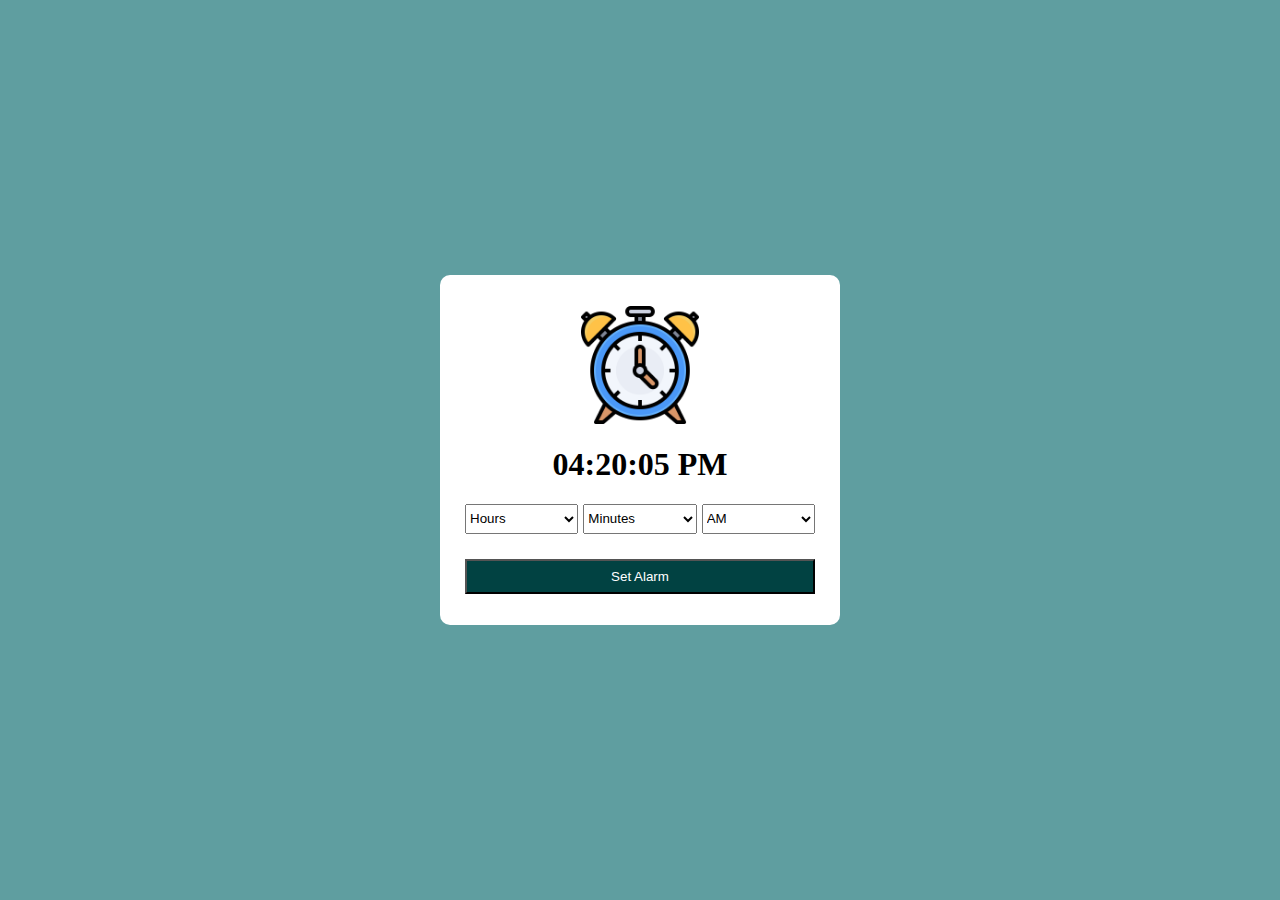
<file: alarm/index.html>
<!DOCTYPE html>
<html>
  <head>
    <title>Alarm</title>
    <meta charset="UTF-8" />
    <meta name="viewport" content="width=device-width, initial-scale=1.0" />
    <link
      rel="stylesheet"
      href="https://cdnjs.cloudflare.com/ajax/libs/font-awesome/6.1.1/css/all.min.css"
      integrity="sha512-KfkfwYDsLkIlwQp6LFnl8zNdLGxu9YAA1QvwINks4PhcElQSvqcyVLLD9aMhXd13uQjoXtEKNosOWaZqXgel0g=="
      crossorigin="anonymous"
      referrerpolicy="no-referrer"
    />
    <link rel="stylesheet" href="css/style.css" />
  </head>
  <body>
    <div class="wrapper">
      <img src="images/clock.svg" />

      <h1 id="current_time">04:20:05 PM</h1>
      <div class="content">
        <div class="column">
          <select id="hours">
            <option value="hours">Hour</option>
          </select>
        </div>
        <div class="column">
          <select id="minutes">
            <option value="minutes">Minutes</option>
          </select>
        </div>

        <div class="column">
          <select>
            <option value="am">AM</option>
            <option value="pm">PM</option>
          </select>
        </div>
      </div>
      <button id="set-alarm">Set Alarm</button>
    </div>
    <script src="js/script.js"></script>
  </body>
</html>
</file>
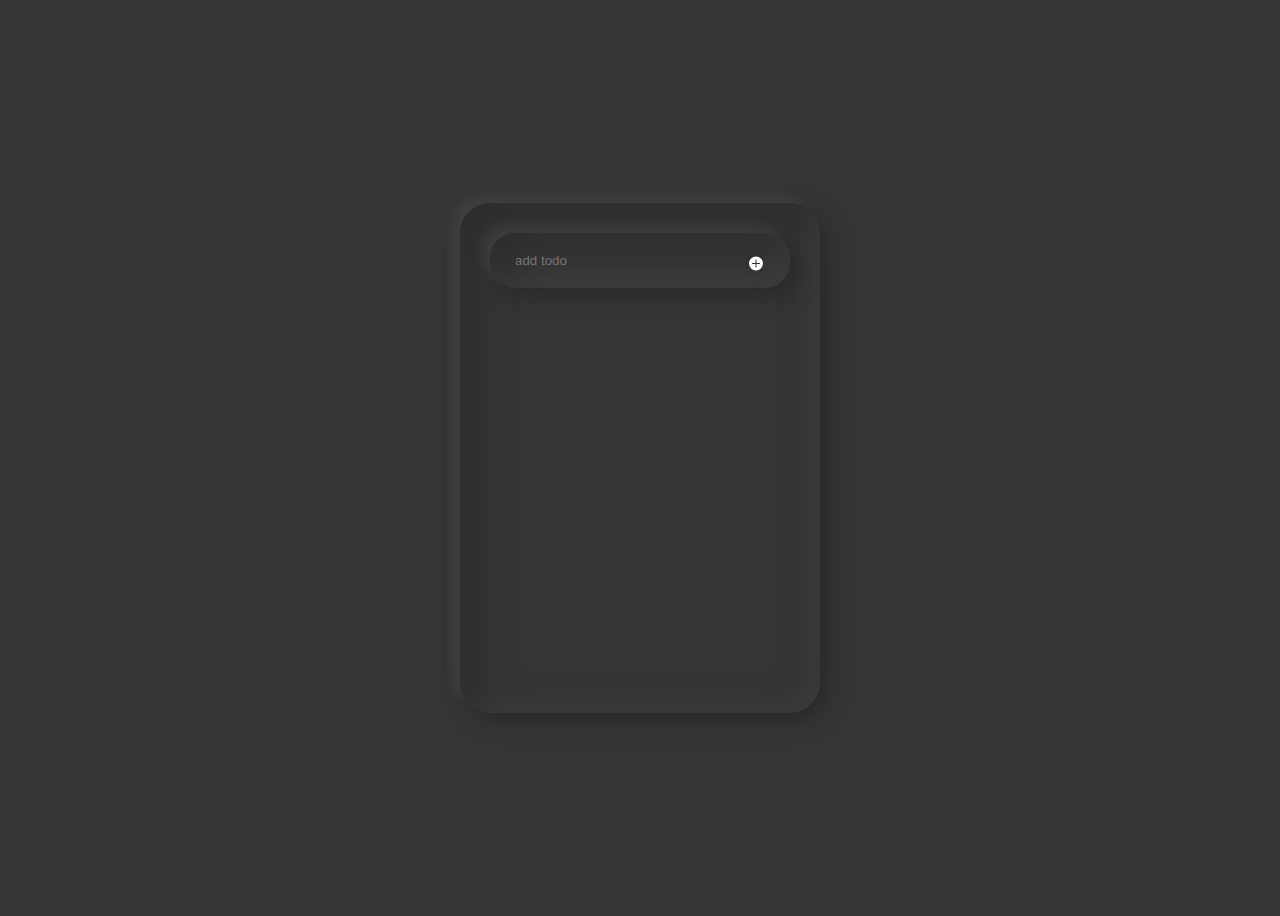
<file: crud_todo/index.html>
<!DOCTYPE html>
<html lang="en">
  <head>
    <meta charset="UTF-8" />
    <meta http-equiv="X-UA-Compatible" content="IE=edge" />
    <meta name="viewport" content="width=device-width, initial-scale=1.0" />
    <title>Todo List</title>
    <link rel="stylesheet" href="css/style.css" />
  </head>
  <body>
    <div class="container">
      <div class="input-container">
        <input type="text" placeholder="add todo" />
        <button class="add">
          <img src="images/add-filled.svg" alt="add button icon" />
        </button>
      </div>
      <ul class="ingredients_list"></ul>
    </div>
    <div class="error">Your request has been successful</div>

    <script src="js/CRUD_todo.js"></script>
  </body>
</html>
</file>
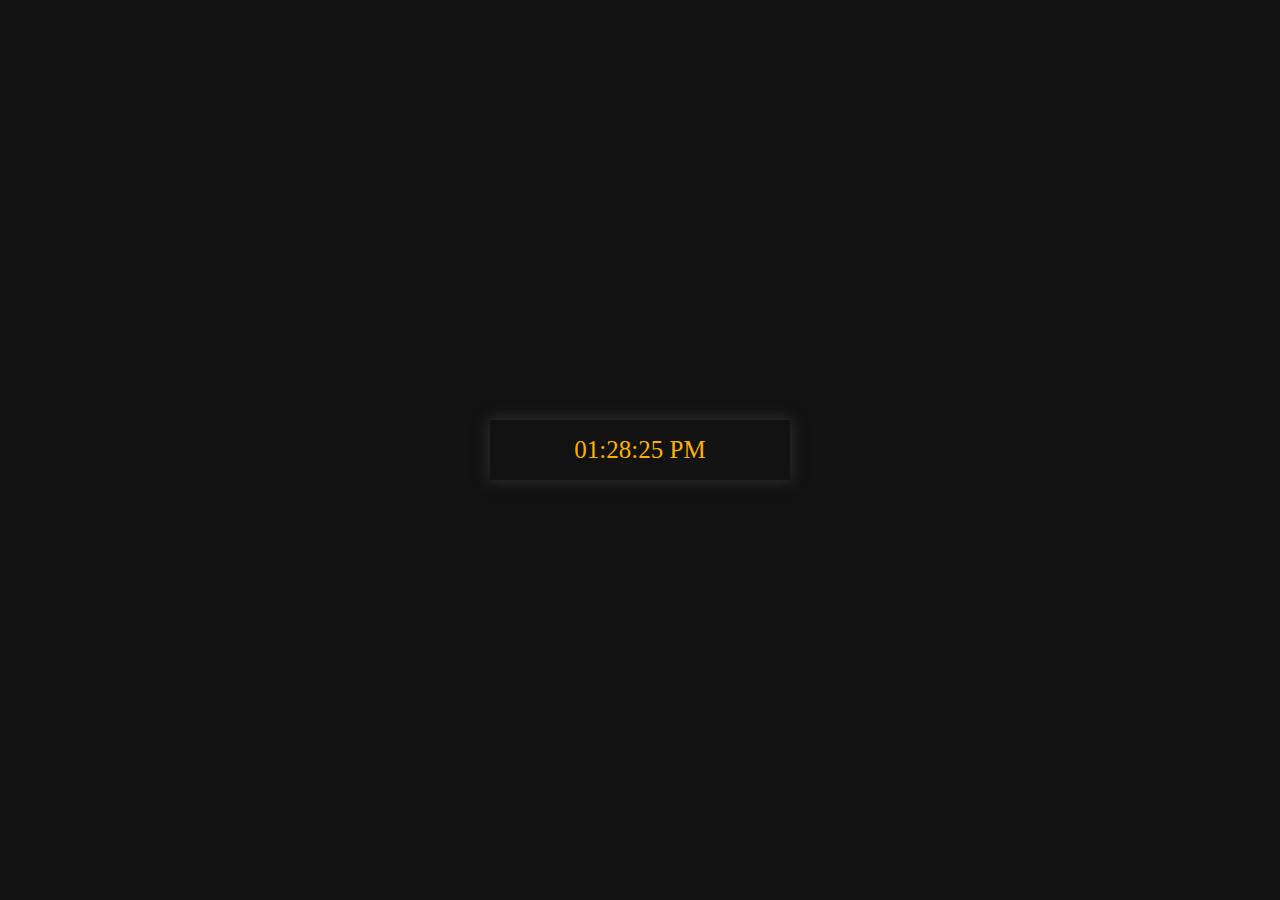
<file: digital_clock/index.html>
<!DOCTYPE html>
<html>
  <head>
    <title>Alarm</title>
    <meta charset="UTF-8" />
    <meta name="viewport" content="width=device-width, initial-scale=1.0" />
    <link
      rel="stylesheet"
      href="https://cdnjs.cloudflare.com/ajax/libs/font-awesome/6.1.1/css/all.min.css"
      integrity="sha512-KfkfwYDsLkIlwQp6LFnl8zNdLGxu9YAA1QvwINks4PhcElQSvqcyVLLD9aMhXd13uQjoXtEKNosOWaZqXgel0g=="
      crossorigin="anonymous"
      referrerpolicy="no-referrer"
    />
    <link rel="stylesheet" href="css/style.css" />
  </head>
  <body>
    <div class="clock">
      <div class="display">01:28:25 PM</div>
    </div>
    <script src="js/script.js"></script>
  </body>
</html>
</file>
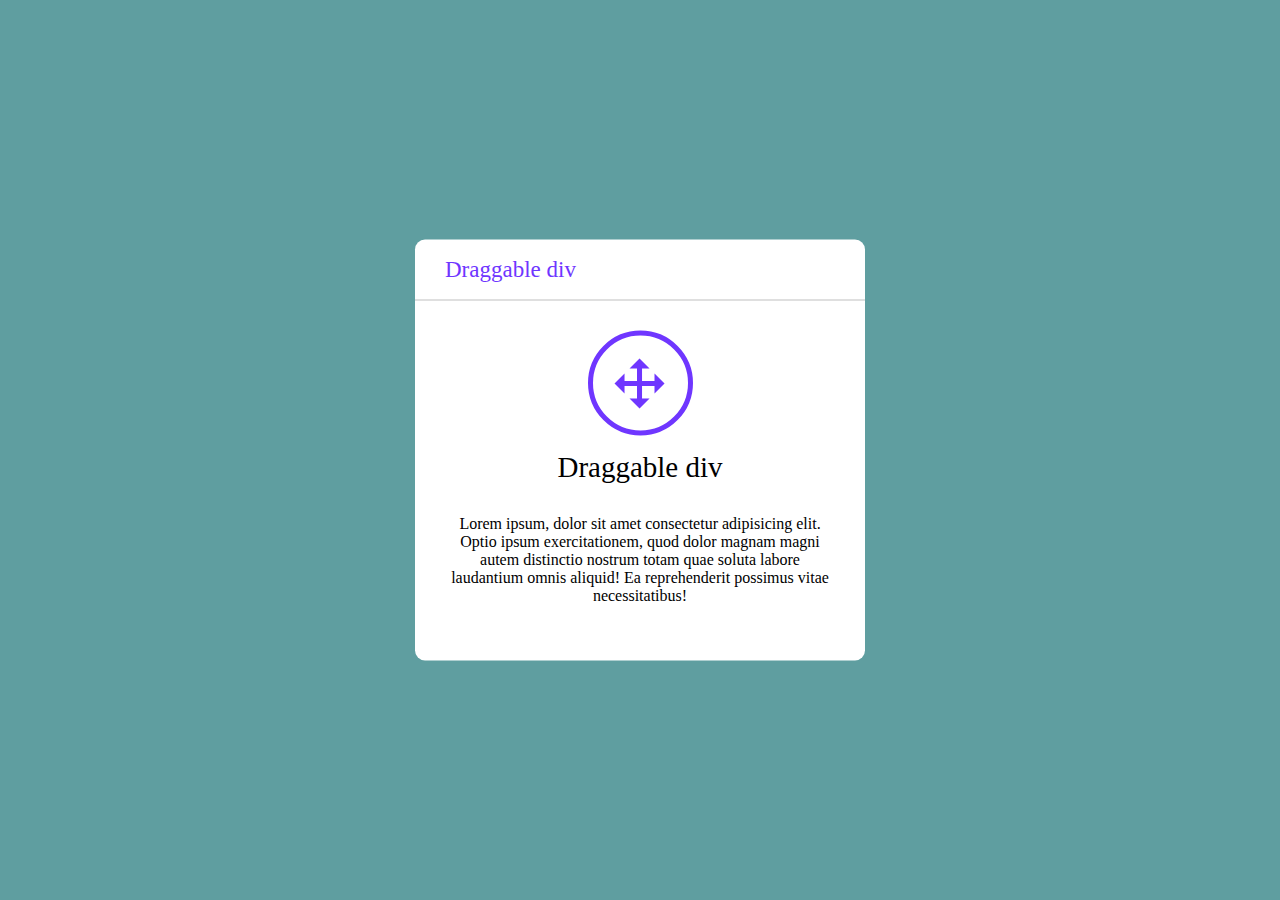
<file: dragable/index.html>
<!DOCTYPE html>
<html>
  <head>
    <title>codedamn HTML Playground</title>
    <meta charset="UTF-8" />
    <meta name="viewport" content="width=device-width, initial-scale=1.0" />
    <link
      rel="stylesheet"
      href="https://cdnjs.cloudflare.com/ajax/libs/font-awesome/6.1.1/css/all.min.css"
      integrity="sha512-KfkfwYDsLkIlwQp6LFnl8zNdLGxu9YAA1QvwINks4PhcElQSvqcyVLLD9aMhXd13uQjoXtEKNosOWaZqXgel0g=="
      crossorigin="anonymous"
      referrerpolicy="no-referrer"
    />

    <!-- Linking BoxIcon for Icon -->
    <link
      href="https://unpkg.com/boxicons@2.0.9/css/boxicons.min.css"
      rel="stylesheet"
    />
    <link rel="stylesheet" href="css/style.css" />
  </head>
  <body>
    <div class="wrapper">
      <header>Draggable div</header>
      <div class="content">
        <div class="icon"><i class="bx bx-move"></i></div>
        <div class="title">Draggable div</div>
        <p>
          Lorem ipsum, dolor sit amet consectetur adipisicing elit. Optio ipsum
          exercitationem, quod dolor magnam magni autem distinctio nostrum totam
          quae soluta labore laudantium omnis aliquid! Ea reprehenderit possimus
          vitae necessitatibus!
        </p>
      </div>
    </div>

    <script src="js/script.js"></script>
  </body>
</html>
</file>
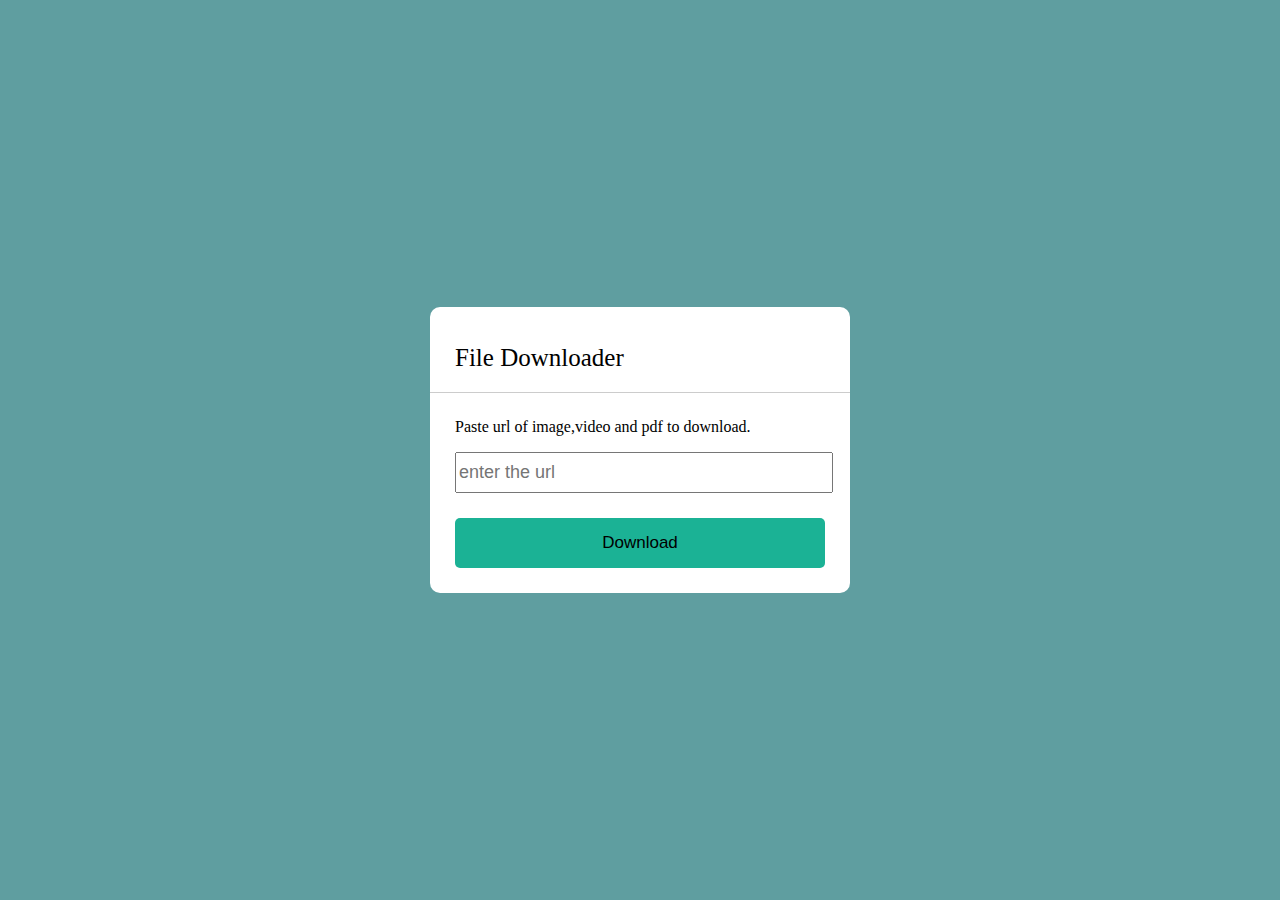
<file: file_download/index.html>
<!DOCTYPE html>
<html>
  <head>
    <title>codedamn HTML Playground</title>
    <meta charset="UTF-8" />
    <meta name="viewport" content="width=device-width, initial-scale=1.0" />
    <link
      rel="stylesheet"
      href="https://cdnjs.cloudflare.com/ajax/libs/font-awesome/6.1.1/css/all.min.css"
      integrity="sha512-KfkfwYDsLkIlwQp6LFnl8zNdLGxu9YAA1QvwINks4PhcElQSvqcyVLLD9aMhXd13uQjoXtEKNosOWaZqXgel0g=="
      crossorigin="anonymous"
      referrerpolicy="no-referrer"
    />
    <link rel="stylesheet" href="css/style.css" />
  </head>
  <body>
    <div class="wrapper">
      <h1>File Downloader</h1>
      <div class="content">
        <p>Paste url of image,video and pdf to download.</p>
        <form action="#">
          <input
            type="url"
            id="urlInput"
            class="typing-input"
            placeholder="enter the url"
          />

          <button type="submit" class="reset-btn">Download</button>
        </form>
      </div>
    </div>

    <script src="js/script.js"></script>
  </body>
</html>
</file>
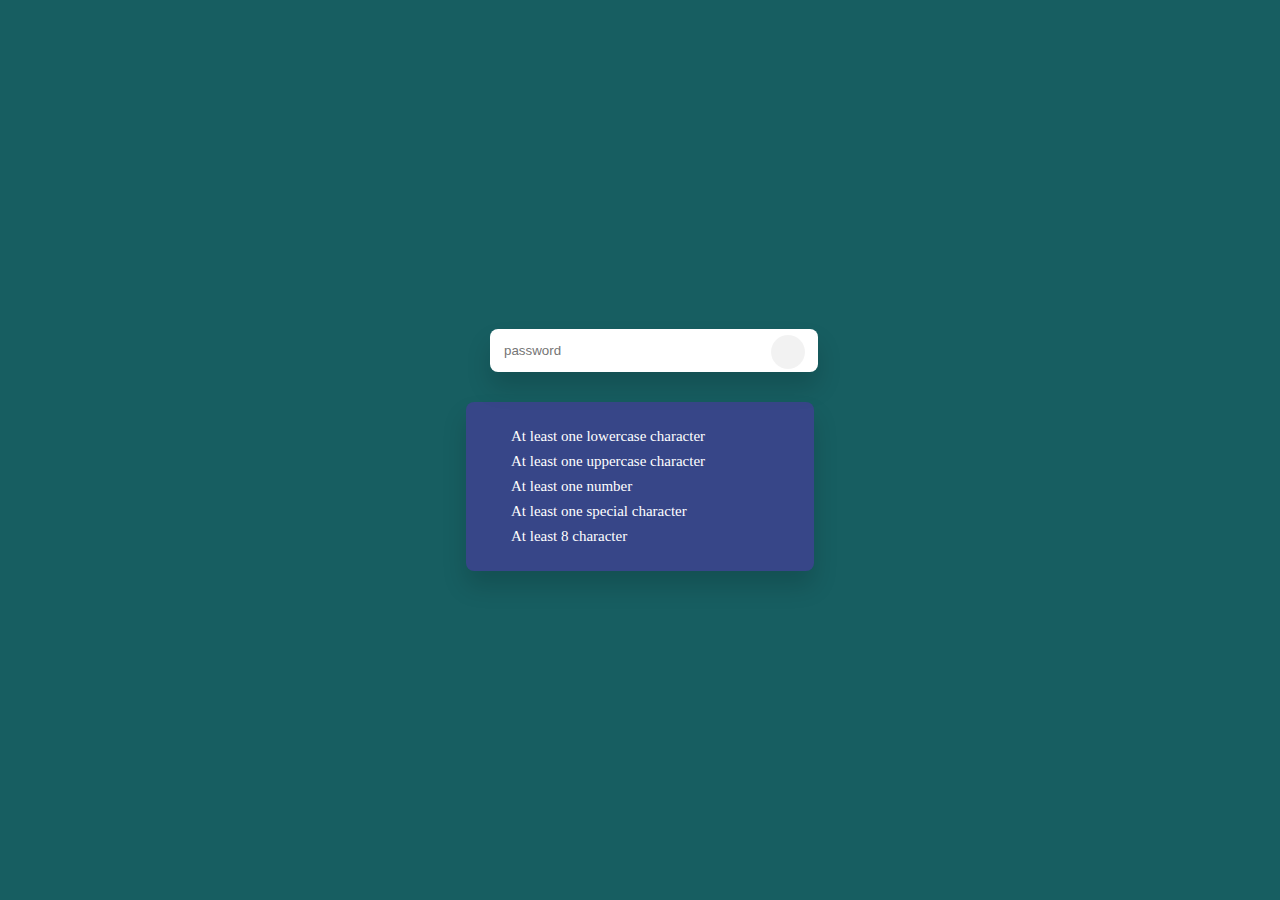
<file: password/index.html>
<!DOCTYPE html>
<html>
  <head>
    <title>Password</title>
    <meta charset="UTF-8" />
    <meta name="viewport" content="width=device-width, initial-scale=1.0" />
    <link
      rel="stylesheet"
      href="https://cdnjs.cloudflare.com/ajax/libs/font-awesome/6.1.1/css/all.min.css"
      integrity="sha512-KfkfwYDsLkIlwQp6LFnl8zNdLGxu9YAA1QvwINks4PhcElQSvqcyVLLD9aMhXd13uQjoXtEKNosOWaZqXgel0g=="
      crossorigin="anonymous"
      referrerpolicy="no-referrer"
    />
    <link rel="stylesheet" href="css/style.css" />
  </head>
  <body>
    <div class="box">
      <input
        class="inputBox"
        type="password"
        placeholder="password"
        id="pswrd"
        onkeyup="checkPassword(this.value)"
      />
      <span id="togglebtn"></span>
    </div>
    <div class="validation">
      <ul>
        <li id="lower">At least one lowercase character</li>
        <li id="upper">At least one uppercase character</li>
        <li id="number">At least one number</li>
        <li id="special">At least one special character</li>
        <li id="length">At least 8 character</li>
      </ul>
    </div>
    <script src="js/script.js"></script>
  </body>
</html>
</file>
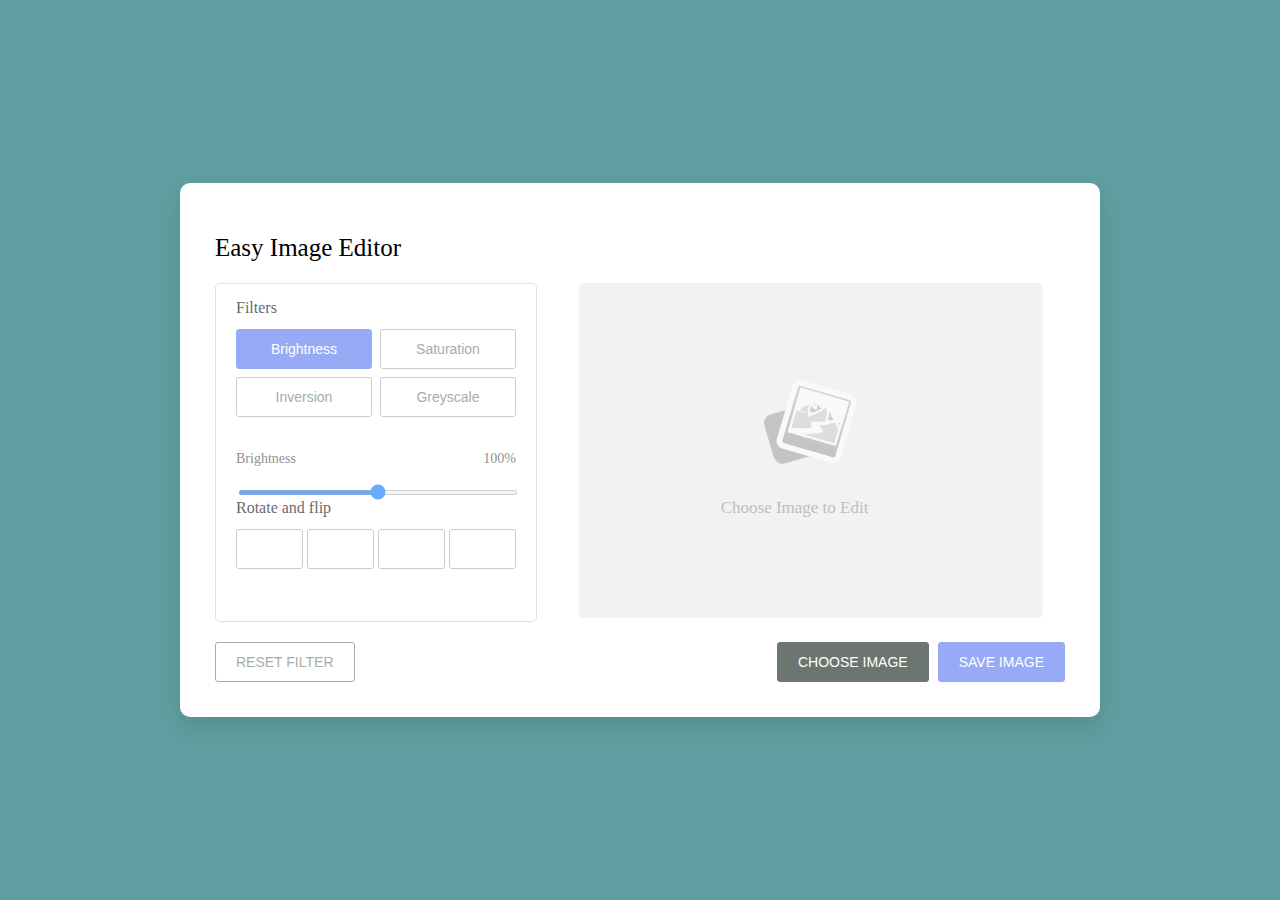
<file: photo_editor/index.html>
<!DOCTYPE html>
<html>
  <head>
    <title>Image Editor</title>
    <meta charset="UTF-8" />
    <meta name="viewport" content="width=device-width, initial-scale=1.0" />
    <link
      rel="stylesheet"
      href="https://cdnjs.cloudflare.com/ajax/libs/font-awesome/6.1.1/css/all.min.css"
      integrity="sha512-KfkfwYDsLkIlwQp6LFnl8zNdLGxu9YAA1QvwINks4PhcElQSvqcyVLLD9aMhXd13uQjoXtEKNosOWaZqXgel0g=="
      crossorigin="anonymous"
      referrerpolicy="no-referrer"
    />
    <link rel="stylesheet" href="css/style.css" />
  </head>
  <body>
    <div class="container disable">
      <h2>Easy Image Editor</h2>
      <div class="wrapper">
        <div class="editor-panel">
          <div class="filter">
            <label class="title">Filters</label>
            <div class="options">
              <button id="brightness" class="active">Brightness</button>
              <button id="saturation">Saturation</button>
              <button id="inversion">Inversion</button>
              <button id="greyscale">Greyscale</button>
            </div>
            <div class="slider">
              <div class="filter-info">
                <p class="name">Brightness</p>
                <p class="value">100%</p>
              </div>
              <input type="range" value="100" min="0" max="200" />
            </div>
          </div>
          <div class="rotate">
            <label for="" class="title">Rotate and flip</label>
            <div class="options rotateOption">
              <button id="left"><i class="fa-solid fa-rotate-left"></i></button>
              <button id="right">
                <i class="fa-solid fa-rotate-right"></i>
              </button>
              <button id="flip_vertical">
                <i class="fa-solid fa-arrows-up-down"></i>
              </button>
              <button id="flip_horizontal">
                <i class="fa-solid fa-arrows-left-right"></i>
              </button>
            </div>
          </div>
        </div>
        <div class="preview-img">
          <img src="images/image-placeholder.svg" alt="preview-img" />
        </div>
      </div>
      <div class="controls">
        <button class="reset-filter">Reset Filter</button>
        <div class="row">
          <input type="file" hidden class="file-input" accept="image/*" />
          <button class="choose-img">Choose Image</button>
          <button class="save-img">Save Image</button>
        </div>
      </div>
    </div>
    <script src="js/script.js"></script>
  </body>
</html>
</file>
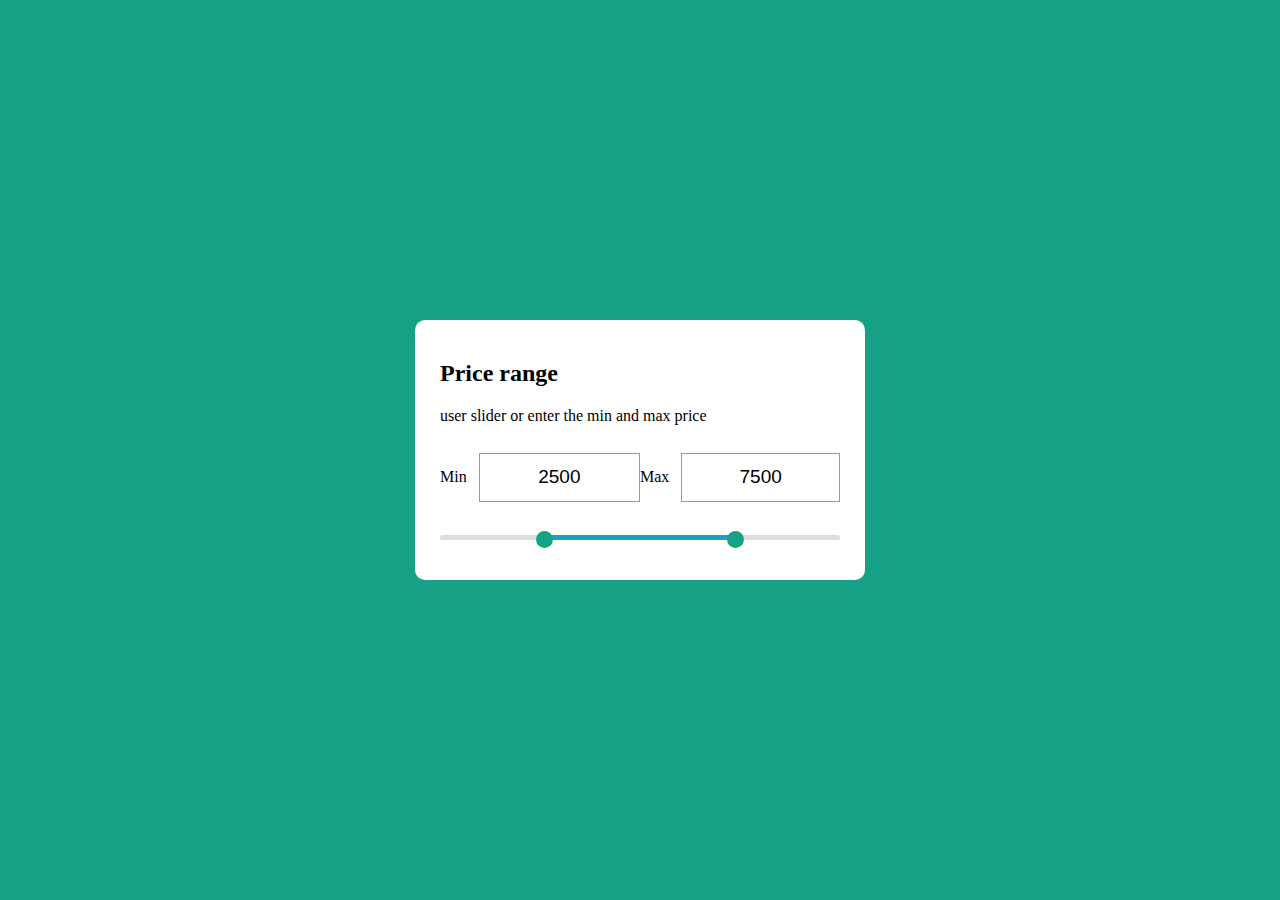
<file: rangeSlider/index.html>
<!DOCTYPE html>
<html>
  <head>
    <title>Palindrome</title>
    <meta charset="UTF-8" />
    <meta name="viewport" content="width=device-width, initial-scale=1.0" />
    <link
      rel="stylesheet"
      href="https://cdnjs.cloudflare.com/ajax/libs/font-awesome/6.1.1/css/all.min.css"
      integrity="sha512-KfkfwYDsLkIlwQp6LFnl8zNdLGxu9YAA1QvwINks4PhcElQSvqcyVLLD9aMhXd13uQjoXtEKNosOWaZqXgel0g=="
      crossorigin="anonymous"
      referrerpolicy="no-referrer"
    />
    <link rel="stylesheet" href="css/style.css" />
  </head>
  <body>
    <div class="wrapper">
      <header>
        <h2>Price range</h2>
        <p>user slider or enter the min and max price</p>
      </header>
      <div class="price-input">
        <div class="field">
          <span>Min</span>
          <input type="number" class="input-min" value="2500" />
        </div>
        <div class="seperator"></div>
        <div class="field">
          <span>Max</span>
          <input type="number" class="input-max" value="7500" />
        </div>
      </div>
      <div class="slider">
        <div class="progress"></div>
      </div>
      <div class="range-input">
        <input
          type="range"
          class="range-min"
          min="0"
          max="10000"
          value="2500"
          step="100"
        />
        <input
          type="range"
          class="range-max"
          min="0"
          max="10000"
          value="7500"
          step="100"
        />
      </div>
    </div>
    <script src="js/script.js"></script>
  </body>
</html>
</file>
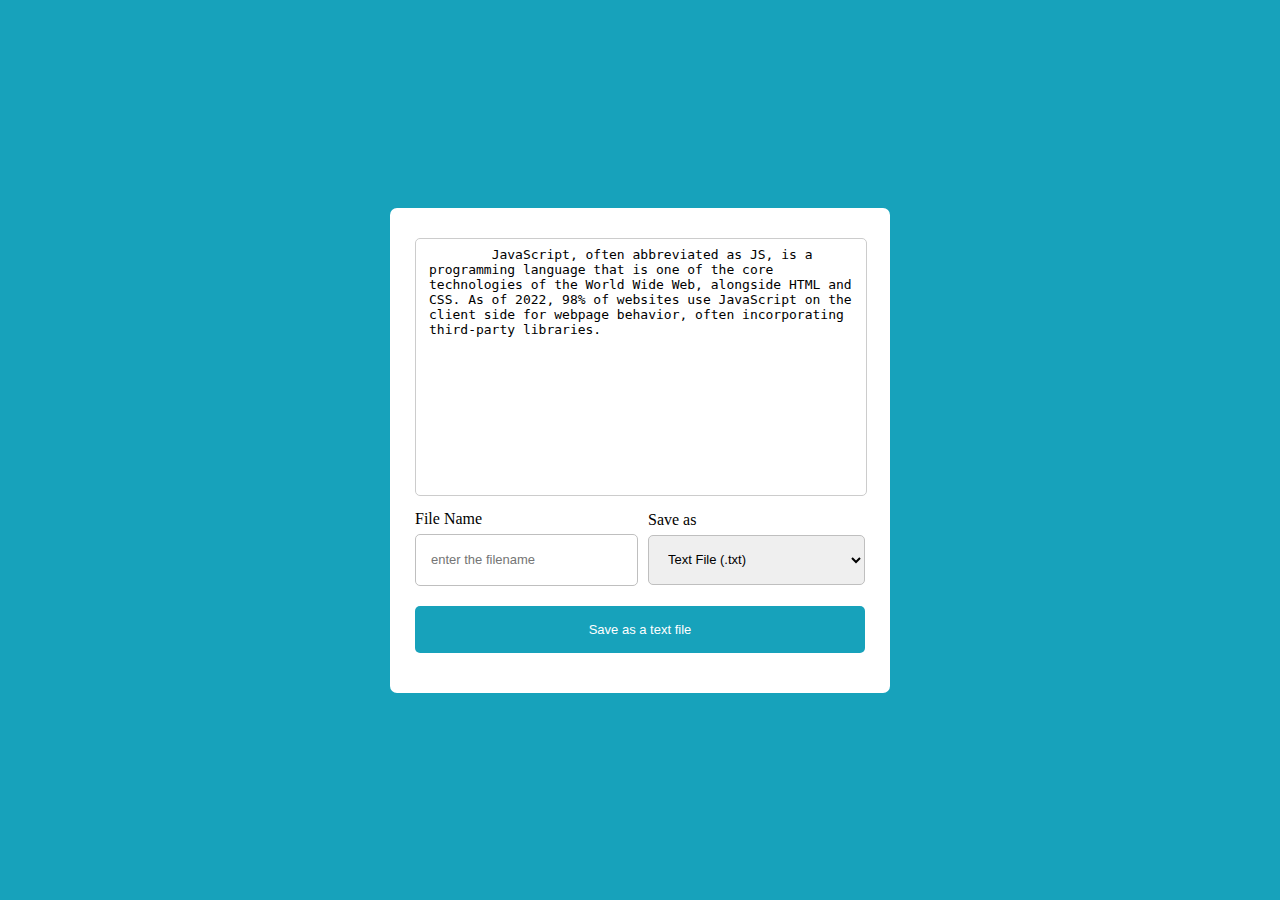
<file: save_text/index.html>
<!DOCTYPE html>
<html>
  <head>
    <title>Save text</title>
    <meta charset="UTF-8" />
    <meta name="viewport" content="width=device-width, initial-scale=1.0" />
    <link
      rel="stylesheet"
      href="https://cdnjs.cloudflare.com/ajax/libs/font-awesome/6.1.1/css/all.min.css"
      integrity="sha512-KfkfwYDsLkIlwQp6LFnl8zNdLGxu9YAA1QvwINks4PhcElQSvqcyVLLD9aMhXd13uQjoXtEKNosOWaZqXgel0g=="
      crossorigin="anonymous"
      referrerpolicy="no-referrer"
    />
    <link rel="stylesheet" href="css/style.css" />
  </head>
  <body>
    <div class="wrapper">
      <textarea required placeholder="Enter your text to save">
        JavaScript, often abbreviated as JS, is a programming language that is one of the core technologies of the World Wide Web, alongside HTML and CSS. As of 2022, 98% of websites use JavaScript on the client side for webpage behavior, often incorporating third-party libraries.
      </textarea>
      <div class="file-options">
        <div class="option file-name">
          <label>File Name</label>
          <input type="text" placeholder="enter the filename" />
        </div>
        <div class="option save-as">
          <label for="">Save as</label>
          <select class="select-menu">
            <option value="text/plain">Text File (.txt)</option>
            <option value="text/javascript">Js File (.js)</option>
            <option value="text/html">HTML File (.html)</option>
            <option value="image/svg+xml">SVG File (.svg)</option>
            <option value="application/msword">Doc File (.doc)</option>
            <option value="application/vnd.ms-powerpoint">
              PPT File (.ppt)
            </option>
          </select>
        </div>
      </div>
      <button class="save-btn">Save as a text file</button>
    </div>
    <script src="js/script.js"></script>
  </body>
</html>
</file>
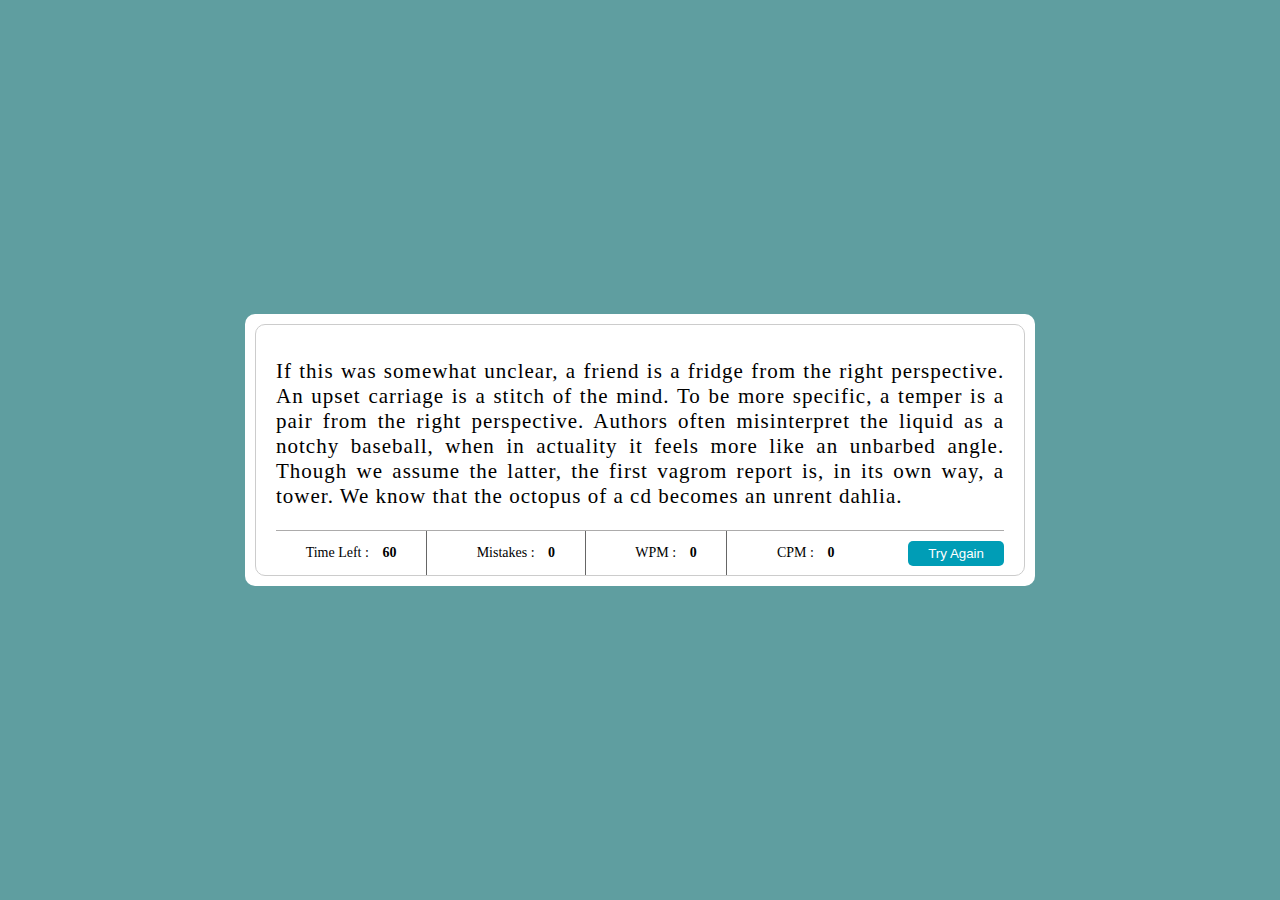
<file: typing_speed/index.html>
<!DOCTYPE html>
<html>
  <head>
    <title>Typing Speed</title>
    <meta charset="UTF-8" />
    <meta name="viewport" content="width=device-width, initial-scale=1.0" />
    <link
      rel="stylesheet"
      href="https://cdnjs.cloudflare.com/ajax/libs/font-awesome/6.1.1/css/all.min.css"
      integrity="sha512-KfkfwYDsLkIlwQp6LFnl8zNdLGxu9YAA1QvwINks4PhcElQSvqcyVLLD9aMhXd13uQjoXtEKNosOWaZqXgel0g=="
      crossorigin="anonymous"
      referrerpolicy="no-referrer"
    />
    <link rel="stylesheet" href="css/style.css" />
  </head>
  <body>
    <div class="wrapper">
      <input type="text" class="input-field" />
      <div class="content-box">
        <div class="typing-text">
          <p></p>
        </div>
        <div class="content">
          <ul class="result-details">
            <li class="time">
              <p>
                Time Left : <span><b>60</b></span>
              </p>
            </li>
            <li class="mistake">
              <p>
                Mistakes : <span><b>0</b></span>
              </p>
            </li>
            <li class="wpm">
              <p>
                WPM : <span><b>0</b></span>
              </p>
            </li>
            <li class="cpm">
              <p>
                CPM : <span><b>0</b></span>
              </p>
            </li>
          </ul>

          <button class="try_again">Try Again</button>
        </div>
      </div>
    </div>
    <script src="js/paragraph.js"></script>
    <script src="js/script.js"></script>
  </body>
</html>
</file>
<file: alarm/css/style.css>
body {
  margin: 0;
  padding: 0;
  height: 100vh;
  display: flex;
  justify-content: center;
  align-items: center;
  background: cadetblue;
}

.content {
  display: flex;
  gap: 5px;
  width: 100%;
}

.content .column {
  flex: 1 1;
}

.wrapper {
  width: 350px;
  background-color: #fff;
  padding: 25px;
  display: flex;
  align-items: center;
  justify-content: center;
  flex-direction: column;
  height: 300px;
  border-radius: 10px;
}

.column select {
  width: 100%;
  height: 30px;
  outline: none;
}

#set-alarm {
  width: 100%;
  height: 35px;
  background-color: rgb(1, 66, 66);
  color: #fff;
  margin-top: 25px;
  cursor: pointer;
}

.content.disabled {
  opacity: 0.6;
  pointer-events: none;
}
</file>
<file: crud_todo/css/style.css>
body {
  display: flex;
  align-items: center;
  justify-content: center;
  min-height: 100vh;
  background-color: #353535;
}

.container {
  width: 300px;
  padding: 30px;
  border-radius: 30px;
  min-height: 50vh;
  box-shadow: rgb(30 31 31 / 52%) 8px 8px 43px inset,
    rgb(255 255 255 / 7%) -8px -8px 25px inset,
    rgb(255 255 255 / 6%) -8px -8px 12px, rgb(0 0 0 / 23%) 8px 8px 26px;
}

.input-container {
  position: relative;
  margin-bottom: 30px;
}

.container input {
  min-height: 45px;
  background-color: #373737;
  border: none;
  width: calc(100% - 30px);
  outline: none;
  padding: 5px;
  padding-left: 25px;
  color: #fff;
  border-radius: 25px;
  box-shadow: rgb(30 31 31 / 52%) 8px 8px 43px inset,
    rgb(255 255 255 / 7%) -8px -8px 25px inset,
    rgb(255 255 255 / 6%) -8px -8px 12px, rgb(0 0 0 / 23%) 8px 8px 26px;
}

.input-container button {
  position: absolute;
  top: 55%;
  font-size: 25px;
  cursor: pointer;
  color: #fff;
  transform: translate(0, -50%);
  right: 20px;
  background-color: rgba(255, 255, 255, 0);
  border: none;
}

.ingredients_list {
  padding: 0;
}

.add img {
  fill: #fff;
}

.active {
  display: block;
}

.ingredients_list li {
  list-style-type: none;
  line-height: 35px;
  color: #ababab;
  display: flex;
  justify-content: space-between;
  align-items: center;
}

.ingredients_list li .icons {
  display: flex;
  gap: 15px;
  font-size: 20px;
}

.error {
  width: 180px;
  padding: 25px;
  height: 50px;
  position: fixed;
  top: 15px;
  right: 15px;
  border-radius: 10px;
  color: #fff;
  background: rgb(53 53 53);
  box-shadow: 1px 1px 7px #ffffff73;
  display: none;
}
</file>
<file: digital_clock/css/style.css>
body {
  margin: 0;
  padding: 0;
  height: 100vh;
  display: flex;
  justify-content: center;
  align-items: center;
  background: #121212;
}

.clock {
  width: 300px;
  height: 60px;
  display: flex;
  justify-content: center;
  align-items: center;
  font-size: 25px;
  background-color: #121212;
  color: #ffb100;
  box-shadow: 0 0 14px 1px #323232;
}
</file>
<file: dragable/css/style.css>
body {
  margin: 0;
  padding: 0;
  height: 100vh;
  display: flex;
  justify-content: center;
  align-items: center;
  background: cadetblue;
}

.wrapper {
  background: #fff;
  width: 450px;
  position: absolute;
  top: 50%;
  left: 50%;
  transform: translate(-50%, -50%);
  border-radius: 10px;
}

.wrapper header {
  color: #6f36ff;
  font-size: 23px;
  font-weight: 500;
  padding: 17px 30px;
  border-bottom: 1px solid #bfbfbf;
}

.wrapper header.active {
  cursor: move;
  user-select: none;
}

.wrapper .content {
  display: flex;
  align-items: center;
  justify-content: center;
  flex-direction: column;
  margin: 30px 30px 40px;
}

.content .icon {
  height: 95px;
  width: 95px;
  border-radius: 50%;
  border: 5px solid #6f36ff;
  display: flex;
  align-items: center;
  justify-content: center;
}

.content .icon i {
  color: #6f36ff;
  font-size: 60px;
}
.content .title {
  margin: 15px 0;
  font-size: 29px;
  font-weight: 500;
}
.content p {
  font-size: 16px;
  text-align: center;
}
.wrapper .content span {
  display: none;
}
</file>
<file: file_download/css/style.css>
body {
  margin: 0;
  padding: 0;
  height: 100vh;
  display: flex;
  justify-content: center;
  align-items: center;
  background: cadetblue;
}

.wrapper {
  width: 420px;
  background: #fff;
  border-radius: 10px;
}

.wrapper h1 {
  font-size: 25px;
  font-weight: 500;
  padding: 20px 25px;
  border-bottom: 1px solid #ccc;
}

.wrapper .content {
  margin: 25px 25px;
}

.wrapper .content input {
  width: 100%;
  margin-bottom: 25px;
  height: 35px;
  font-size: 18px;
  opacity: 0.7;
}

.wrapper .content input:valid {
  opacity: 1;
}

.content .reset-btn {
  width: 100%;
  outline: none;
  border: none;
  font-size: 17px;
  padding: 15px 0;
  background: #1bb295;
  border-radius: 5px;
  cursor: pointer;
}
</file>
<file: password/css/style.css>
body {
  margin: 0;
  padding: 0;
  height: 100vh;
  background: rgb(23, 94, 97);
  display: flex;
  align-items: center;
  justify-content: center;
  flex-direction: column;
}

.box {
  position: relative;
  width: 300px;
}

.box .inputBox {
  position: relative;
  width: 100%;
  background: #fff;
  padding: 14px;
  border-radius: 8px;
  border: 0;
  outline: none;
  box-shadow: 0 15px 25px rgb(0 0 0 / 15%);
}

.box .inputBox input {
  position: relative;
  width: 100%;
  outline: none;
  border: none;
  padding: 10px 5px;
}

.box #togglebtn {
  position: absolute;
  right: -15px;
  top: 6px;
  border-radius: 50%;
  cursor: pointer;
  width: 34px;
  height: 34px;
  background: rgba(0, 0, 0, 0.05);
  display: flex;
  justify-content: center;
  align-items: center;
}

.box #togglebtn::before {
  content: "\f06e";
  font-family: fontAwesome;
  position: absolute;
}

.box #togglebtn.hide::before {
  content: "\f070";
  font-family: fontAwesome;
  position: absolute;
}

.validation {
  background: #374688;
  padding: 10px;
  margin-top: 30px;
  border-radius: 8px;
  box-shadow: 0 15px 25px rgba(0, 0, 0, 0.15);
  width: 328px;
}

.validation ul {
  position: relative;
  display: flex;
  flex-direction: column;
  padding-left: 0;
  gap: 8px;
}

.validation ul li {
  display: flex;
  position: relative;
  list-style: none;
  color: #fff;
  font-size: 15px;
  gap: 15px;
  transition: 0.5s;
}
.validation ul li::before {
  content: "\f192";
  font-family: fontAwesome;
  width: 20px;
  height: 10px;
  display: inline-block;
}
.validation ul li.valid::before {
  color: green;
}
</file>
<file: photo_editor/css/style.css>
body {
  margin: 0;
  padding: 0;
  height: 100vh;
  display: flex;
  justify-content: center;
  align-items: center;
  background: cadetblue;
}

.container {
  width: 850px;
  background: #fff;
  border-radius: 10px;
  padding: 30px 35px 35px;
  box-shadow: 0 10px 20px rgba(0, 0, 0, 0.1);
}

.container h2 {
  font-size: 25px;
  font-weight: 500;
}

.container .wrapper {
  display: flex;
  margin: 20px 0;
  min-height: 335px;
}

.wrapper .editor-panel {
  width: 280px;
  border: 1px solid #ccc;
  border-radius: 5px;
  padding: 15px 20px;
}

.editor-panel .title {
  display: block;
  font-size: 16px;
  margin-bottom: 12px;
}

.editor-panel .options {
  display: flex;
  flex-wrap: wrap;
  justify-content: space-between;
}

.editor-panel button {
  height: 40px;
  font-size: 14px;
  color: #6c7570;
  margin-bottom: 8px;
  border-radius: 3px;
  background-color: #fff;
  border: 1px solid #aaa;
}

.editor-panel button:hover {
  background: #f5f5f5;
}

.editor-panel .filter button {
  width: calc(100% / 2 - 4px);
}

.filter button.active {
  color: #fff;
  background: #5372f0;
  border-color: #5372f0;
}
.editor-panel .slider {
  margin-top: 12px;
}

.filter .slider .filter-info {
  display: flex;
  color: #464646;
  font-size: 14px;
  justify-content: space-between;
  accent-color: #5372f0;
}

.filter .slider input {
  width: 100%;
  height: 5px;
}

.editor-panel .rotate button {
  width: calc(100% / 4 - 3px);
}

.wrapper .preview-img {
  margin-left: 20px;
  flex-grow: 1;
  overflow: hidden;
}

.wrapper .preview-img img {
  max-width: 520px;
  max-height: 335px;
  width: 100%;
  height: 100%;
  object-fit: contain;
  object-position: center;
}
.controls {
  display: flex;
  justify-content: space-between;
}

.controls button {
  font-size: 14px;
  background: #fff;
  padding: 11px 20px;
  border-radius: 3px;
  cursor: pointer;
  text-transform: uppercase;
}

.controls .reset-filter {
  color: #6c7570;
  border: 1px solid #6c757d;
}

.controls .choose-img {
  background: #6c7570;
  border: 1px solid #6c7570;
  color: #fff;
}

.controls .save-img {
  color: #fff;
  margin-left: 5px;
  background: #5372f0;
  border: 1px solid #5372f0;
}

.container.disable :where(.editor-panel, .reset-filter, .save-img) {
  opacity: 0.6;
  pointer-events: none;
}

@media screen and (max-width: 760px) {
  .container {
    padding: 25px;
  }

  .container .wrapper {
    flex-wrap: wrap-reverse;
  }

  .wrapper .editor-panel {
    width: 100%;
  }

  .wrapper .preview-img {
    width: 100%;
    margin: 0 0 15px;
  }
}

@media screen and (max-width: 500px) {
  .controls button {
    width: 100%;
    margin-bottom: 10px;
  }

  .controls .row {
    width: 100%;
  }

  body {
    height: auto;
  }
}
</file>
<file: rangeSlider/css/style.css>
body {
  margin: 0;
  padding: 0;
  height: 100vh;
  display: flex;
  justify-content: center;
  align-items: center;
  background: #17a288;
}

.wrapper {
  width: 400px;
  background: #fff;
  border-radius: 10px;
  padding: 20px 25px 40px;
}

header h2 {
  font-size: 24px;
  font-weight: 600;
}

header p {
  margin-top: 5px;
  font-size: 16px;
}

.price-input {
  width: 100%;
  margin: 30px 0 35px;
  display: flex;
}

.price-input .field {
  height: 45px;
  width: 100%;
  display: flex;
  align-items: center;
  justify-content: center;
}

.field input {
  width: 100%;
  height: 100%;
  margin-left: 12px;
  border: 1px solid #999;
  outline: none;
  text-align: center;
  text-align: center;
  font-size: 19px;
  -moz-appearance: textfield;
}

input[type="number"]::-webkit-inner-spin-button,
input[type="number"]::-webkit-outer-spin-button {
  -webkit-appearance: none;
}

.price-input .separator {
  width: 130px;
  display: flex;
  font-size: 19px;
  align-items: center;
  justify-content: center;
}

.slider {
  height: 5px;
  border-radius: 5px;
  position: relative;
  background: #ddd;
}

.slider .progress {
  height: 5px;
  left: 25%;
  right: 25%;
  border-radius: 5px;
  position: absolute;
  background: #17a2bb;
}

.range-input {
  position: relative;
}
.range-input input {
  position: absolute;
  top: -5px;
  left: -2px;
  height: 5px;
  width: 100%;
  background: none;
  -webkit-appearance: none;
  pointer-events: none;
}

input[type="range"]::-webkit-slider-thumb {
  height: 17px;
  width: 17px;
  pointer-events: auto;
  -webkit-appearance: none;
  background: #17a288;
  border-radius: 50%;
}

input[type="range"]::-moz-range-thumb {
  height: 17px;
  width: 17px;
  border: none;
  border-radius: 50%;
  pointer-events: auto;
  -moz-appearance: none;
  background: #17a288;
}
</file>
<file: save_text/css/style.css>
body {
  margin: 0;
  padding: 0;
  height: 100vh;
  display: flex;
  justify-content: center;
  align-items: center;
  background: #17a2bb;
}

.wrapper {
  width: 450px;
  border-radius: 7px;
  background: #fff;
  padding: 30px 25px 40px;
}

.wrapper :where(textarea, input, select, button) {
  width: calc(100% - 26px);
  outline: none;
  border: none;
  border-radius: 5px;
  font-size: 13px;
}

.wrapper textarea {
  height: 240px;
  padding: 8px 13px;
  border: 1px solid #ccc;
  resize: none;
}

.wrapper .file-options {
  display: flex;
  align-items: center;
  margin-top: 10px;
  justify-content: space-between;
}

.file-options .option {
  width: calc(100% / 2 - 8px);
}

.option :where(input, .select-menu) {
  height: 50px;
  padding: 0 15px;
  margin-top: 6px;
  border-radius: 5px;
  border: 1px solid #bfbfbf;
}

.option select {
  height: 50px;
  width: 100%;
}

.wrapper .save-btn {
  margin-top: 20px;
  padding: 16px 0;
  background: #17a2bb;
  cursor: pointer;
  color: #fff;
  width: 100%;
  opacity: 0.6;
  pointer-events: none;
}

.wrapper textarea:valid ~ .save-btn {
  opacity: 1;
  pointer-events: auto;
}
</file>
<file: typing_speed/css/style.css>
body {
  margin: 0;
  padding: 0;
  height: 100vh;
  display: flex;
  justify-content: center;
  align-items: center;
  background: cadetblue;
}

.wrapper {
  width: 770px;
  background: #fff;
  border-radius: 10px;
  padding: 10px;
}

.wrapper .input-field {
  z-index: -999;
  opacity: 0;
  position: absolute;
}

.wrapper .content-box {
  padding: 13px 20px 0;
  border-radius: 10px;
  border: 1px solid #ccc;
}

.typing-text p {
  font-size: 21px;
  text-align: justify;
  letter-spacing: 1px;
}

.typing-text p span.correct {
  color: #01968e;
}

.typing-text p span.incorrect {
  color: #f00;
}

.typing-text p span.active {
  color: rgb(0, 0, 0);
  position: relative;
}

.typing-text p span.active::before {
  content: "";
  position: absolute;
  width: 100%;
  height: 2px;
  bottom: 0;
  background-color: #000;
  animation: blink 1s linear infinite;
}

@keyframes blink {
  0% {
    opacity: 0;
  }
  100% {
    opacity: 1;
  }
}

.content-box .content {
  display: flex;
  align-items: center;
  justify-content: space-between;
  border-top: 1px solid #acabab;
}

.content .result-details {
  width: calc(100% - 140px);
  padding-left: 0;
  display: flex;
  justify-content: space-between;
  margin: 0;
}

.content .result-details li {
  display: flex;
  list-style-type: none;
  justify-content: center;
  align-items: center;
  flex-grow: 1;
}
.result-details li:not(:first-child) {
  border-left: 1px solid rgb(102, 102, 102);
  padding-left: 20px;
}

.result-details li p {
  font-size: 14px;
}

.result-details li p b {
  font-weight: bold;
}

.result-details li span {
  display: inline-block;
  font-size: 20x;
  margin-left: 10px;
}

.content button {
  padding: 5px 20px;
  cursor: pointer;
  background: #009db6;
  color: #fff;
  border: none;
  border-radius: 5px;
}
</file>
